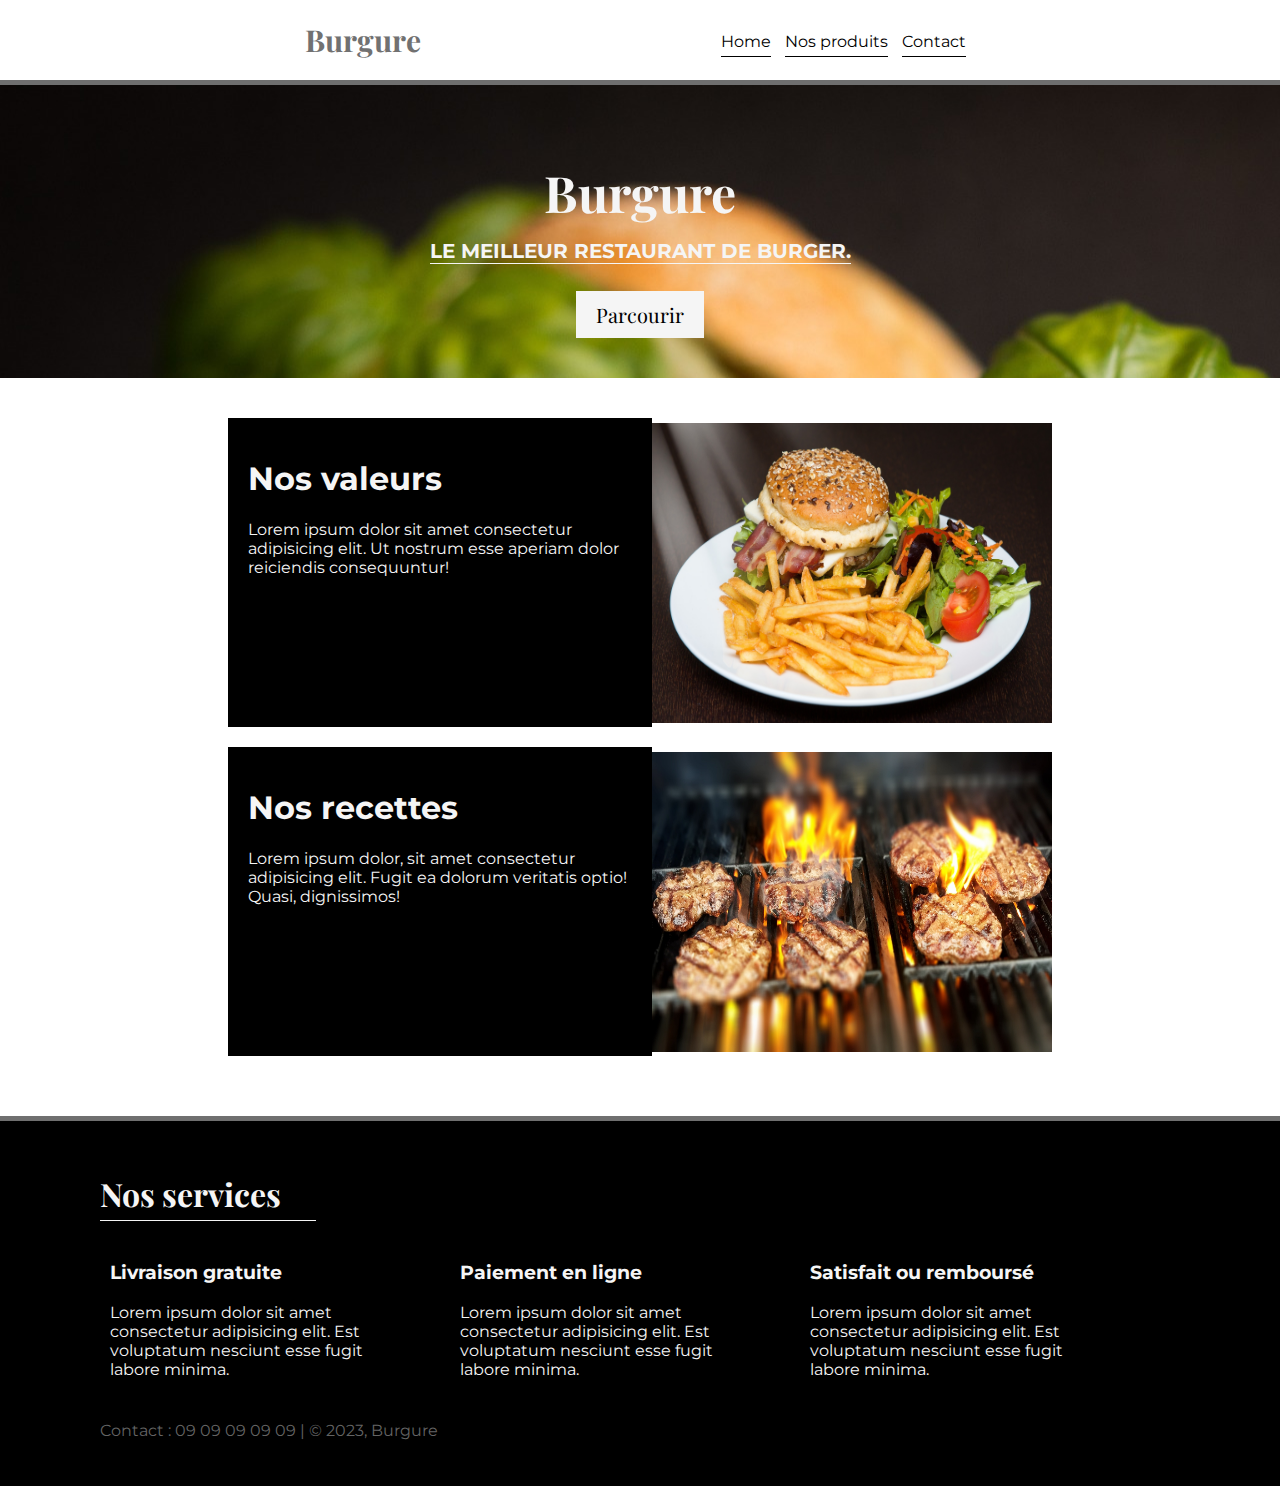
<file: Site Vitrine/index.html>
<!DOCTYPE html>
<html lang="en">
  <head>
    <meta charset="UTF-8" />
    <meta http-equiv="X-UA-Compatible" content="IE=edge" />
    <meta name="viewport" content="width=device-width, initial-scale=1.0" />
    <title>Site Vitrine</title>
    <link rel="stylesheet" href="./style.css" />
  </head>
  <body>
    <nav>
      <h1>Burgure</h1>
      <div class="onglets">
        <a href="">Home</a>
        <a href="#products">Nos produits</a>
        <a href="#contact">Contact</a>
      </div>
    </nav>

    <header>
      <h1>Burgure</h1>
      <h4>Le meilleur restaurant de burger.</h4>
      <button>Parcourir</button>
    </header>

    <section class="main" id="products">
      <div class="content">
        <div class="card">
          <div class="left">
            <h1>Nos valeurs</h1>
            <p>
              Lorem ipsum dolor sit amet consectetur adipisicing elit. Ut
              nostrum esse aperiam dolor reiciendis consequuntur!
            </p>
          </div>
          <div class="right">
            <img src="./img/hamburger-1.jpg" alt="hamburger" />
          </div>
            </div>
            <div class="card">
          <div class="left">
            <h1>Nos recettes</h1>
            <p>
              Lorem ipsum dolor, sit amet consectetur adipisicing elit. Fugit ea
              dolorum veritatis optio! Quasi, dignissimos!
            </p>
          </div>
          <div class="right">
            <img src="./img/hamburger-2.jpg" alt="steak" />
        </div>

      </div>

    </section>
    <footer>
        <h1>Nos services</h1>
        <div class="services">
            <div class="service">
<h3>Livraison gratuite</h3>
<p>Lorem ipsum dolor sit amet consectetur adipisicing elit. Est voluptatum nesciunt esse fugit labore minima.</p>
            </div>
            <div class="service">
<h3>Paiement en ligne</h3>
<p>Lorem ipsum dolor sit amet consectetur adipisicing elit. Est voluptatum nesciunt esse fugit labore minima.</p>
            </div>
            <div class="service">
 <h3>Satisfait ou remboursé</h3>               
 <p>Lorem ipsum dolor sit amet consectetur adipisicing elit. Est voluptatum nesciunt esse fugit labore minima.</p>               
            </div>
        </div>
        <p id="contact">Contact : 09 09 09 09 09 | &copy; 2023, Burgure</p>
    </footer>
  </body>
</html>
</file>
<file: Site Vitrine/style.css>
@import url("https://fonts.googleapis.com/css2?family=Inter:wght@500&family=Montserrat&family=Quicksand&display=swap");
@import url("https://fonts.googleapis.com/css2?family=Inter:wght@500&family=Montserrat&family=Playfair+Display:wght@600&family=Quicksand&display=swap");

html {
    scroll-behavior: smooth;
}

body {
  padding: 0;
  margin: 0;
  font-family: "Montserrat", sans-serif;
  user-select: none;
}

nav {
  display: flex;
  flex-wrap: wrap;
  justify-content: center;
  align-items: center;
  border-bottom: 5px solid #6f6f6f;
}

nav h1 {
  color: #717171;
  font-family: "Playfair Display", sans-serif;
  font-size: 30px;
}

nav .onglets {
  margin-top: 3px;
  margin-left: 300px;
}

nav .onglets a {
  text-decoration: none;
  color: black;
  margin-right: 10px;
  border-bottom: 1px solid black;
  padding-bottom: 5px;
}

header {
  display: flex;
  flex-direction: column;
  align-items: center;
  background: url("./img/bg.jpg");
  background-image: cover;
  color: whitesmoke;
  padding: 40px;
}

header h1 {
  font-family: "Playfair Display", sans-serif;
  font-size: 50px;
}

header h4 {
  text-transform: uppercase;
  margin-top: -20px;
  font-size: 20px;
  text-align: center;
  border-bottom: 1px solid #f5f5f5;
}

header button {
  padding: 10px 20px;
  background-color: whitesmoke;
  color: black;
  border: none;
  font-size: 20px;
  font-family: "Playfair Display", sans-serif;
  outline: none;
  cursor: pointer;
}

.main {
  margin-top: 40px;
  display: flex;
  flex-direction: column;
  align-items: center;
}

.main .content .card {
  display: flex;
  flex-wrap: wrap;
  justify-content: center;
  margin-bottom: 20px;
}

.main .content .card .left {
  flex: 0 0 30%;
  padding: 20px;
  background-color: black;
  color: whitesmoke;
}

.main .content .card.right {
  flex: 0 0 70%;
}

.main .content .card .right img {
  height: 300px;
  width: 400px;
  margin-top: 5px;
}

footer {
    margin-top: 40px;
    border-top: 5px solid #6f6f6f;
        background-color: black;
        color: whitesmoke;
        padding: 30px 100px;
}

footer h1 {
    font-family: "Playfair Display", sans-serif;
    border-bottom: 1px solid whitesmoke;
    width: 20%;
    padding-bottom: 5px;
}

footer .services {
    margin-top: -10px;
    display: flex;
    flex-wrap: wrap;
}

footer .services .service {
    margin-right: 30px;
    padding: 10px;
}

footer .services .service p {
    max-width: 300px;
}

footer #contact {
    color:rgba(128, 128, 128, 0.781);
}

/* ********MEDIA QUERIES******** */
@media screen and (max-width: 680px) {
  nav .onglets {
    margin-left: 0px;
    margin-bottom: 20px;
  }
  .main .card {
    margin: 10px;
  }
  .main .content .card .right img {
    height: 200px;
    width: 100%;
    margin-top: 0px;
  }
  .main .content .card {
    display: block;
  }
  footer {
    padding: 30px;
  }
}
</file>
